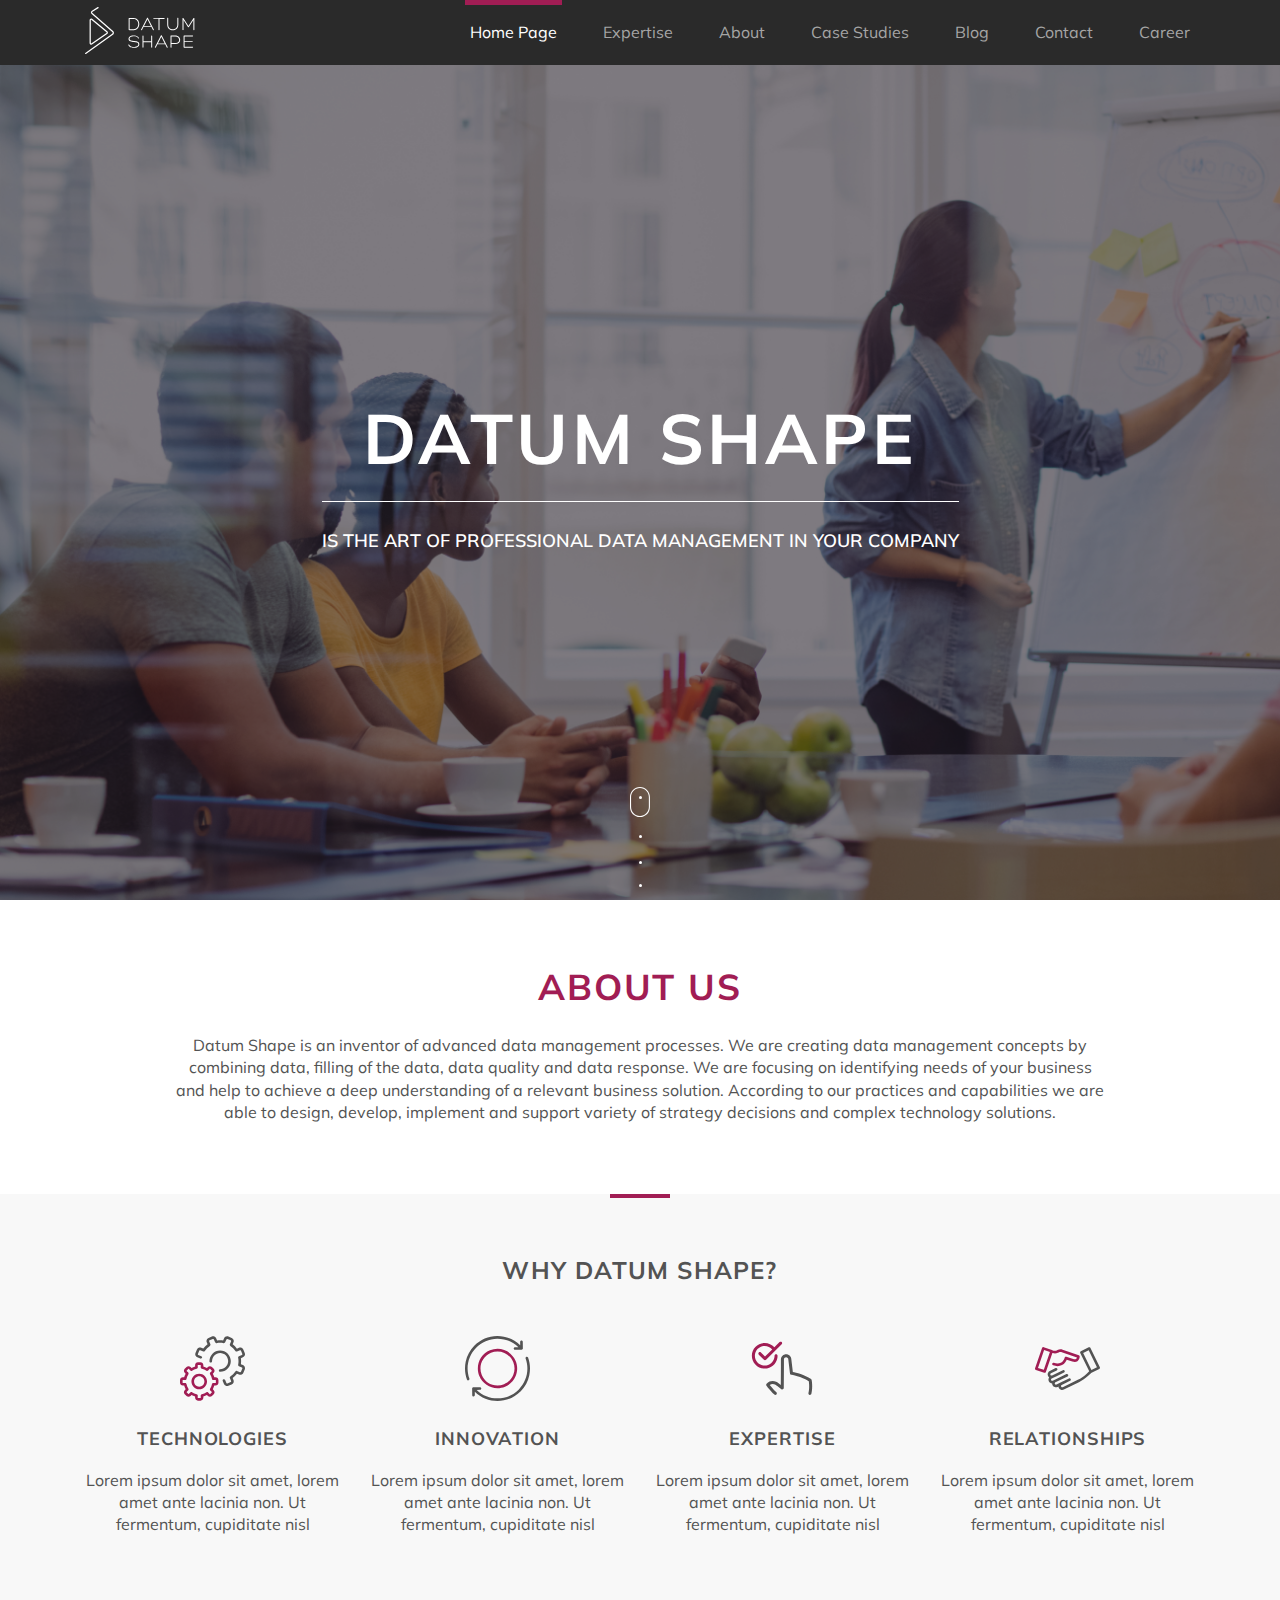
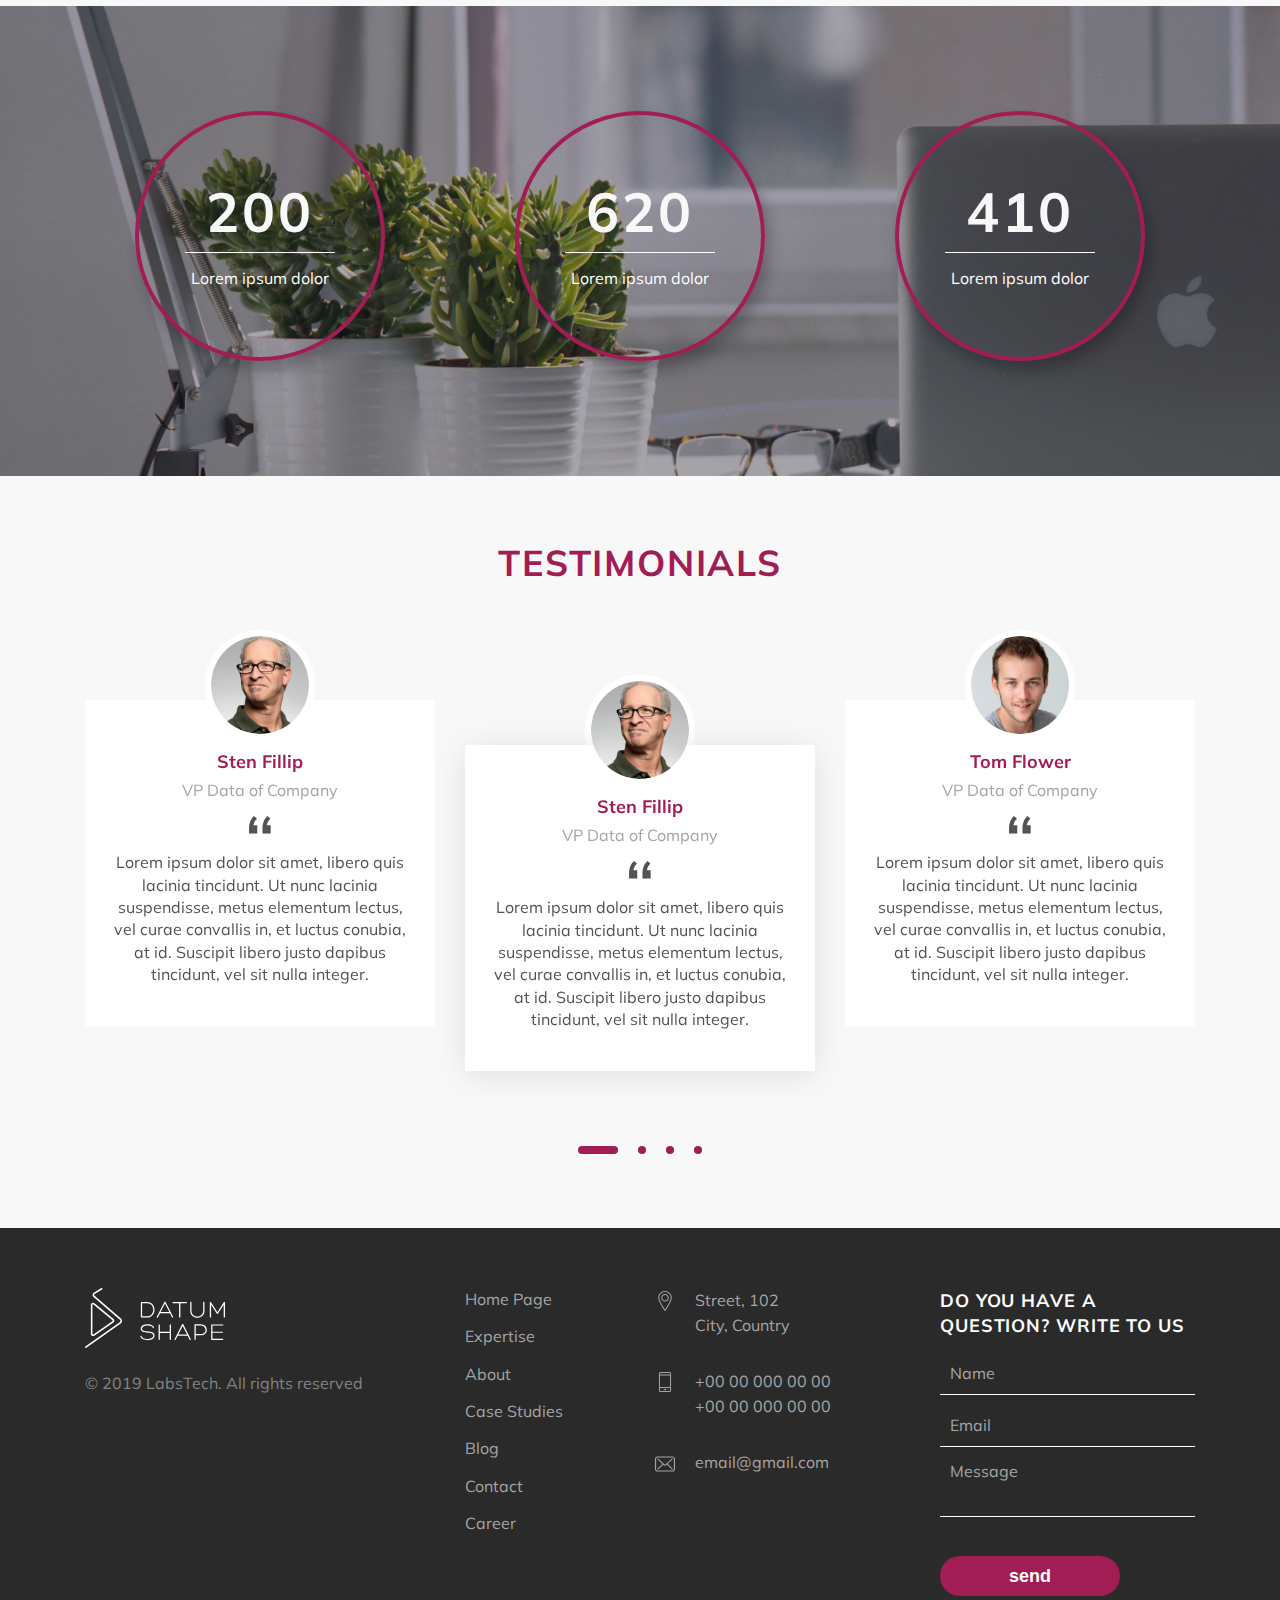
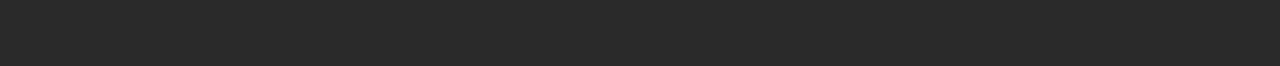
<file: index.html>
<!DOCTYPE html>
<html lang="en">

<head>
    <meta charset="UTF-8">
    <meta name="viewport" content="width=device-width, initial-scale=1.0">
    <meta http-equiv="X-UA-Compatible" content="ie=edge">
    <title>Main</title>
    <link href="https://fonts.googleapis.com/css?family=Muli:300,400,600,700,800,900&display=swap" rel="stylesheet">
    <link rel="stylesheet" href="css/animate.css">
    <link rel="stylesheet" href="css/bootstrap-grid.css">
    <!-- <link rel="stylesheet" href="css/slick-theme.css"> -->
    <link rel="stylesheet" href="css/slick.css">
    <link rel="stylesheet" href="css/common.css">
    <link rel="stylesheet" href="css/responsive.css">
</head>

<body>
    <header class="header">
        <div class="container">
            <div class="row">
                <div class="col-lg-4 align-self-center">
                    <div class="header__logo">
                        <a href="index.html"><img src="images/logo.svg" alt="logo"></a>
                    </div>
                    <div class="burger-menu">
                        <div class="menu-button" id="js-menu-button"><span></span></div>
                    </div>
                </div>
                <div class="col-lg-8 text-right">
                    <ul class="header__menu list-no-style list-inline-item">
                        <li class="active"><a href="#">Home Page</a></li>
                        <li><a href="#">Expertise</a></li>
                        <li><a href="#">About</a></li>
                        <li><a href="#">Case Studies</a></li>
                        <li><a href="#">Blog</a></li>
                        <li><a href="#">Contact</a></li>
                        <li><a href="#">Career</a></li>
                    </ul>
                </div>
            </div>
        </div>
    </header>

    <main>
        <div class="main-screen">
            <div class="main-screen__shadow-filter"></div>
            <div class="main-screen__titles">
                <h1 class="main-screen__title">Datum Shape</h1>
                <p class="main-screen__subtitle">is the art of professional data management in your company</p>
            </div>
            <a href="#scroll-here">
                <div class="main-screen__scroll-animation">
                    <img src="images/mouse-icon.svg" alt="icon">
                    <span></span>
                    <span></span>
                    <span></span>
                    <span></span>
                </div>
            </a>
        </div>
        <div class="section" id="scroll-here" name="#A1">
            <div class="container">
                <div class="text-block">
                    <h2 class="text-center mb40">about us</h2>
                    <p class="text-center general-text text-block__fix-w">
                        Datum Shape is an inventor of advanced data management processes. We are creating data
                        management
                        concepts by combining data, filling of the data, data quality and data response. We are focusing
                        on
                        identifying needs of your business and help to achieve a deep understanding of a relevant
                        business
                        solution. According to our practices and capabilities we are able to design, develop, implement
                        and
                        support variety of strategy decisions and complex technology solutions.
                    </p>
                </div>
            </div>
        </div>
        <div class="section section_grey why-dattshape">
            <div class="top-violet-line"></div>
            <div class="container">
                <h4 class="text-center">why datum shape?</h4>
                <div class="row">
                    <div class="col-lg-3 col-md-6">
                        <div class="icon-box text-center">
                            <img class="icon-box__img" src="images/settings-icon.svg" alt="icon">
                            <p class="icon-box__title">Technologies</p>
                            <p class="general-text">
                                Lorem ipsum dolor sit amet, lorem amet ante lacinia non. Ut fermentum, cupiditate nisl
                            </p>
                        </div>
                    </div>
                    <div class="col-lg-3 col-md-6">
                        <div class="icon-box text-center">
                            <img class="icon-box__img" src="images/refresh-icon.svg" alt="icon">
                            <p class="icon-box__title">Innovation</p>
                            <p class="general-text">
                                Lorem ipsum dolor sit amet, lorem amet ante lacinia non. Ut fermentum, cupiditate nisl
                            </p>
                        </div>
                    </div>
                    <div class="col-lg-3 col-md-6">
                        <div class="icon-box text-center">
                            <img class="icon-box__img" src="images/tap-icon.svg" alt="icon">
                            <p class="icon-box__title">Expertise</p>
                            <p class="general-text">
                                Lorem ipsum dolor sit amet, lorem amet ante lacinia non. Ut fermentum, cupiditate nisl
                            </p>
                        </div>
                    </div>
                    <div class="col-lg-3 col-md-6">
                        <div class="icon-box text-center">
                            <img class="icon-box__img" src="images/handshake-icon.svg" alt="icon">
                            <p class="icon-box__title">Relationships</p>
                            <p class="general-text">
                                Lorem ipsum dolor sit amet, lorem amet ante lacinia non. Ut fermentum, cupiditate nisl
                            </p>
                        </div>
                    </div>
                </div>
            </div>
        </div>
        <div class="section section_pic section_main-pic">
            <div class="container">
                <div class="row">
                    <div class="col-md-4 col-sm-4 text-center">
                        <div class="count-box">
                            <span class="count count-box__number">200</span>
                            <p class="count-box__text">Lorem ipsum dolor </p>
                        </div>
                    </div>
                    <div class="col-md-4 col-sm-4 text-center">
                        <div class="count-box">
                            <span class="count count-box__number">620</span>
                            <p class="count-box__text">Lorem ipsum dolor </p>
                        </div>
                    </div>
                    <div class="col-md-4 col-sm-4 text-center">
                        <div class="count-box">
                            <span class="count count-box__number">410</span>
                            <p class="count-box__text">Lorem ipsum dolor </p>
                        </div>
                    </div>
                </div>
            </div>
        </div>
        <div class="section section_grey testimonials">
            <div class="container">
                <h2 class="text-center mb60">TESTIMONIALS</h2>
                <div class="testimonials-slider">
                    <div class="testimonials-slider__slide">
                        <div class="testslide-block">
                            <img class="testslide-block__img" src="images/user1.png" alt="photo">
                            <div class="testslide-block__textblock text-center">
                                <p class="name">Sten Fillip</p>
                                <p class="profession">VP Data of Company</p>
                                <p class="description">
                                    <span>“</span>
                                    Lorem ipsum dolor sit amet, libero quis lacinia tincidunt. Ut nunc lacinia
                                    suspendisse, metus elementum lectus, vel curae convallis in, et luctus conubia, at
                                    id. Suscipit libero justo dapibus tincidunt, vel sit nulla integer.
                                </p>
                            </div>
                        </div>
                    </div>
                    <div class="testimonials-slider__slide">
                        <div class="testslide-block">
                            <img class="testslide-block__img" src="images/user2.png" alt="photo">
                            <div class="testslide-block__textblock text-center">
                                <p class="name">Tom Flower</p>
                                <p class="profession">VP Data of Company</p>
                                <p class="description">
                                    <span>“</span>
                                    Lorem ipsum dolor sit amet, libero quis lacinia tincidunt. Ut nunc lacinia
                                    suspendisse, metus elementum lectus, vel curae convallis in, et luctus conubia, at
                                    id. Suscipit libero justo dapibus tincidunt, vel sit nulla integer.
                                </p>
                            </div>
                        </div>
                    </div>
                    <div class="testimonials-slider__slide">
                        <div class="testslide-block">
                            <img class="testslide-block__img" src="images/user3.png" alt="photo">
                            <div class="testslide-block__textblock text-center">
                                <p class="name">Marta Kolosovska</p>
                                <p class="profession">VP Data of Company</p>
                                <p class="description">
                                    <span>“</span>
                                    Lorem ipsum dolor sit amet, libero quis lacinia tincidunt. Ut nunc lacinia
                                    suspendisse, metus elementum lectus, vel curae convallis in, et luctus conubia, at
                                    id. Suscipit libero justo dapibus tincidunt, vel sit nulla integer.
                                </p>
                            </div>
                        </div>
                    </div>
                    <div class="testimonials-slider__slide">
                        <div class="testslide-block">
                            <img class="testslide-block__img" src="images/user1.png" alt="photo">
                            <div class="testslide-block__textblock text-center">
                                <p class="name">Sten Fillip</p>
                                <p class="profession">VP Data of Company</p>
                                <p class="description">
                                    <span>“</span>
                                    Lorem ipsum dolor sit amet, libero quis lacinia tincidunt. Ut nunc lacinia
                                    suspendisse, metus elementum lectus, vel curae convallis in, et luctus conubia, at
                                    id. Suscipit libero justo dapibus tincidunt, vel sit nulla integer.
                                </p>
                            </div>
                        </div>
                    </div>
                </div>
            </div>
        </div>
    </main>
    <footer class="footer">
        <div class="container">
            <div class="row">
                <div class="col-lg-4 col-md-12">
                    <div class="footer__logo">
                        <a href="index.html"><img src="images/logo-footer.svg" alt="logo"></a>
                        <p>© 2019 LabsTech. All rights reserved</p>
                    </div>
                </div>
                <div class="col-lg-2 col-md-3 col-sm-6">
                    <div class="footer__nav">
                        <ul class="list-no-style">
                            <li><a href="#">Home Page</a></li>
                            <li><a href="#">Expertise</a></li>
                            <li><a href="#">About</a></li>
                            <li><a href="#">Case Studies</a></li>
                            <li><a href="#">Blog</a></li>
                            <li><a href="#">Contact</a></li>
                            <li><a href="#">Career</a></li>
                        </ul>
                    </div>
                </div>
                <div class="col-lg-3 col-md-4 col-sm-6">
                    <div class="footer__adress">
                        <ul class="list-no-style">
                            <li>Street, 102<br>
                                City, Country</li>
                            <li>
                                <a href="tel:+00000000000">+00 00 000 00 00</a>
                                <a href="tel:+00000000000">+00 00 000 00 00</a>
                            </li>
                            <li>
                                <a href="mailto:email@gmail.com">email@gmail.com</a>
                            </li>
                        </ul>
                    </div>
                </div>
                <div class="col-lg-3 col-md-5">
                    <div class="footer__contact">
                        <p class="title">Do you have a question? Write to us</p>
                        <form action="#" id="footer-form">
                            <div class="footer-form__inpfield">
                                <input type="text" placeholder="Name">
                            </div>
                            <div class="footer-form__inpfield">
                                <input type="email" placeholder="Email">
                            </div>
                            <div class="footer-form__inpfield">
                                <textarea placeholder="Message"></textarea>
                            </div>
                            <input class="footer-form__submit" type="submit" value="send">
                        </form>
                    </div>
                </div>
            </div>
            <p class="tablet-priv">© 2019 LabsTech. All rights reserved</p>
        </div>
    </footer>







    <script src="js/jquery.min.js"></script>
    <script src="js/bootstrap.min.js"></script>
    <script src="js/slick.js"></script>
    <script src="js/wow.min.js"></script>
    <script src="js/jquery.spincrement.min.js"></script>
    <script src="js/common.js"></script>
</body>

</html>
</file>
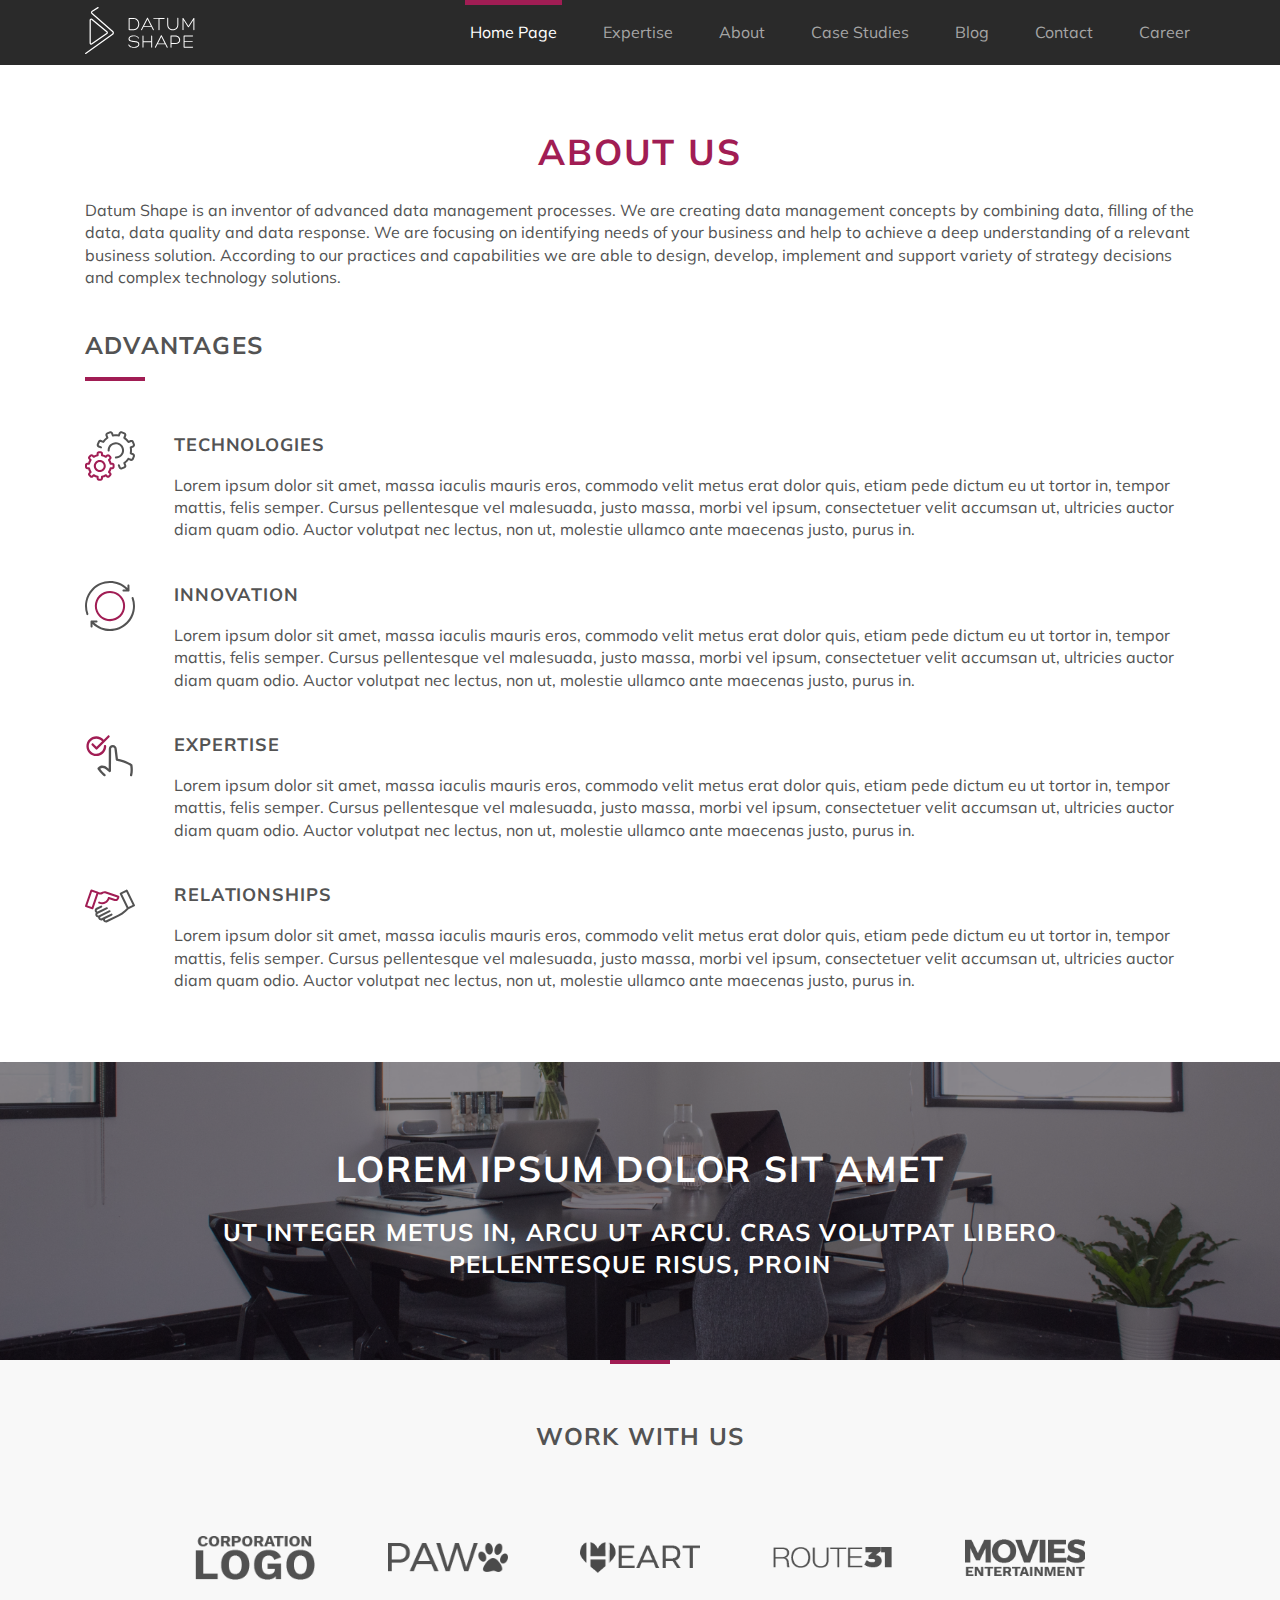
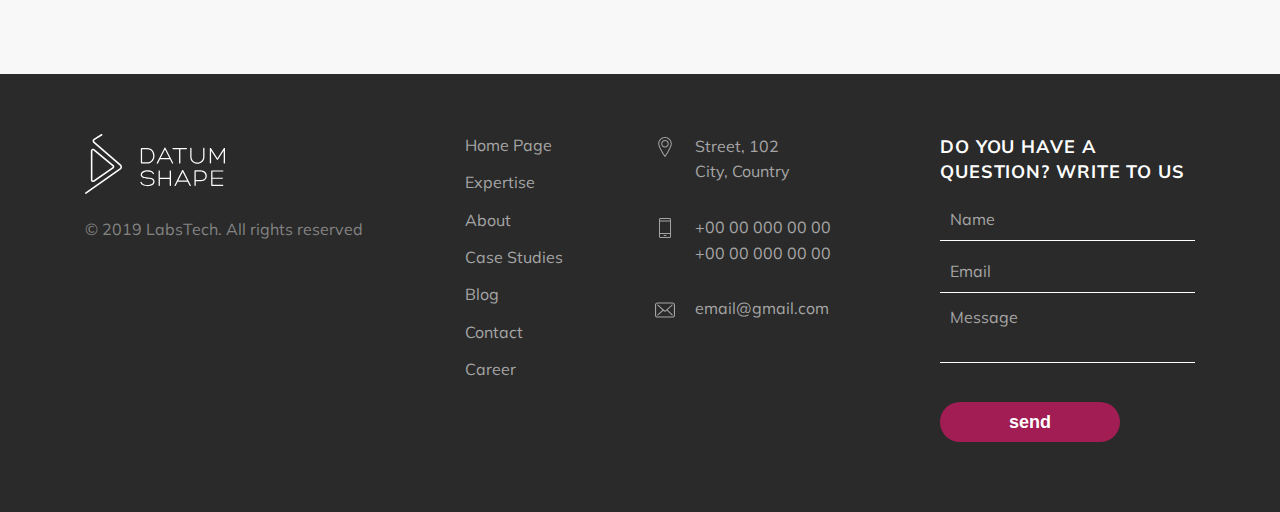
<file: about-us.html>
<!DOCTYPE html>
<html lang="en">

<head>
    <meta charset="UTF-8">
    <meta name="viewport" content="width=device-width, initial-scale=1.0">
    <meta http-equiv="X-UA-Compatible" content="ie=edge">
    <title>About us</title>
    <link href="https://fonts.googleapis.com/css?family=Muli:300,400,600,700,800,900&display=swap" rel="stylesheet">
    <link rel="stylesheet" href="css/animate.css">
    <link rel="stylesheet" href="css/bootstrap-grid.css">
    <!-- <link rel="stylesheet" href="css/slick-theme.css"> -->
    <link rel="stylesheet" href="css/slick.css">
    <link rel="stylesheet" href="css/common.css">
    <link rel="stylesheet" href="css/responsive.css">
</head>

<body>
    <header class="header">
        <div class="container">
            <div class="row">
                <div class="col-lg-4 align-self-center">
                    <div class="header__logo">
                        <a href="index.html"><img src="images/logo.svg" alt="logo"></a>
                    </div>
                    <div class="burger-menu">
                        <div class="menu-button" id="js-menu-button"><span></span></div>
                    </div>
                </div>
                <div class="col-lg-8 text-right">
                    <ul class="header__menu list-no-style list-inline-item">
                        <li class="active"><a href="#">Home Page</a></li>
                        <li><a href="#">Expertise</a></li>
                        <li><a href="#">About</a></li>
                        <li><a href="#">Case Studies</a></li>
                        <li><a href="#">Blog</a></li>
                        <li><a href="#">Contact</a></li>
                        <li><a href="#">Career</a></li>
                    </ul>
                </div>
            </div>
        </div>
    </header>

    <main>
        <div class="section section_abus">
            <div class="container">
                <h2 class="text-center mb60">about us</h2>
                <p class="general-text">
                    Datum Shape is an inventor of advanced data management processes. We are creating data management
                    concepts by combining data, filling of the data, data quality and data response. We are focusing on
                    identifying needs of your business and help to achieve a deep understanding of a relevant business
                    solution. According to our practices and capabilities we are able to design, develop, implement and
                    support variety of strategy decisions and complex technology solutions.
                </p>
                <div class="advantages">
                    <h4>advantages</h4>
                    <div class="advantages__box">
                        <div class="advantages__box-pic">
                            <img src="images/settings-icon.svg" alt="icon">
                        </div>
                        <div class="advantages__box-text">
                            <p class="advantages__title">
                                Technologies
                            </p>
                            <p class="general-text">
                                Lorem ipsum dolor sit amet, massa iaculis mauris eros, commodo velit metus erat dolor
                                quis, etiam pede dictum eu ut tortor in, tempor mattis, felis semper. Cursus
                                pellentesque vel malesuada, justo massa, morbi vel ipsum, consectetuer velit accumsan
                                ut, ultricies auctor diam quam odio. Auctor volutpat nec lectus, non ut, molestie
                                ullamco ante maecenas justo, purus in.
                            </p>
                        </div>

                    </div>
                    <div class="advantages__box">
                        <div class="advantages__box-pic">
                            <img src="images/refresh-icon.svg" alt="icon">
                        </div>
                        <div class="advantages__box-text">
                            <p class="advantages__title">
                                Innovation
                            </p>
                            <p class="general-text">
                                Lorem ipsum dolor sit amet, massa iaculis mauris eros, commodo velit metus erat dolor
                                quis, etiam pede dictum eu ut tortor in, tempor mattis, felis semper. Cursus
                                pellentesque vel malesuada, justo massa, morbi vel ipsum, consectetuer velit accumsan
                                ut, ultricies auctor diam quam odio. Auctor volutpat nec lectus, non ut, molestie
                                ullamco ante maecenas justo, purus in.
                            </p>
                        </div>

                    </div>
                    <div class="advantages__box">
                        <div class="advantages__box-pic">
                            <img src="images/tap-icon.svg" alt="icon">
                        </div>
                        <div class="advantages__box-text">
                            <p class="advantages__title">
                                Expertise
                            </p>
                            <p class="general-text">
                                Lorem ipsum dolor sit amet, massa iaculis mauris eros, commodo velit metus erat dolor
                                quis, etiam pede dictum eu ut tortor in, tempor mattis, felis semper. Cursus
                                pellentesque vel malesuada, justo massa, morbi vel ipsum, consectetuer velit accumsan
                                ut, ultricies auctor diam quam odio. Auctor volutpat nec lectus, non ut, molestie
                                ullamco ante maecenas justo, purus in.
                            </p>
                        </div>

                    </div>
                    <div class="advantages__box">
                        <div class="advantages__box-pic">
                            <img src="images/handshake-icon.svg" alt="icon">
                        </div>
                        <div class="advantages__box-text">
                            <p class="advantages__title">
                                Relationships
                            </p>
                            <p class="general-text">
                                Lorem ipsum dolor sit amet, massa iaculis mauris eros, commodo velit metus erat dolor
                                quis, etiam pede dictum eu ut tortor in, tempor mattis, felis semper. Cursus
                                pellentesque vel malesuada, justo massa, morbi vel ipsum, consectetuer velit accumsan
                                ut, ultricies auctor diam quam odio. Auctor volutpat nec lectus, non ut, molestie
                                ullamco ante maecenas justo, purus in.
                            </p>
                        </div>

                    </div>
                </div>
            </div>
        </div>
        <div class="section section_pictext section_adus-pictext">
            <div class="container">
                <h2 class="text-center color-white mb60">Lorem ipsum dolor sit amet</h2>
                <h4 class="text-center color-white">
                    Ut integer metus in, arcu ut arcu. Cras volutpat libero pellentesque risus, proin
                </h4>
            </div>
        </div>
        <div class="section section_grey work-with">
            <div class="top-violet-line"></div>
            <div class="container">
                <h4 class="text-center">
                    work with us
                </h4>
                <div class="row align-items-center justify-content-center">
                    <div class="col text-center">
                        <img src="images/corp-logo1.png" alt="pic">
                    </div>
                    <div class="col text-center">
                        <img src="images/corp-logo2.png" alt="pic">
                    </div>
                    <div class="col text-center">
                        <img src="images/corp-logo3.png" alt="pic">
                    </div>
                    <div class="col text-center">
                        <img src="images/corp-logo4.png" alt="pic">
                    </div>
                    <div class="col text-center">
                        <img src="images/corp-logo5.png" alt="pic">
                    </div>
                </div>
            </div>
        </div>
    </main>
    <footer class="footer">
        <div class="container">
            <div class="row">
                <div class="col-lg-4 col-md-12">
                    <div class="footer__logo">
                        <a href="index.html"><img src="images/logo-footer.svg" alt="logo"></a>
                        <p>© 2019 LabsTech. All rights reserved</p>
                    </div>
                </div>
                <div class="col-lg-2 col-md-3 col-sm-6">
                    <div class="footer__nav">
                        <ul class="list-no-style">
                            <li><a href="#">Home Page</a></li>
                            <li><a href="#">Expertise</a></li>
                            <li><a href="#">About</a></li>
                            <li><a href="#">Case Studies</a></li>
                            <li><a href="#">Blog</a></li>
                            <li><a href="#">Contact</a></li>
                            <li><a href="#">Career</a></li>
                        </ul>
                    </div>
                </div>
                <div class="col-lg-3 col-md-4 col-sm-6">
                    <div class="footer__adress">
                        <ul class="list-no-style">
                            <li>Street, 102<br>
                                City, Country</li>
                            <li>
                                <a href="tel:+00000000000">+00 00 000 00 00</a>
                                <a href="tel:+00000000000">+00 00 000 00 00</a>
                            </li>
                            <li>
                                <a href="mailto:email@gmail.com">email@gmail.com</a>
                            </li>
                        </ul>
                    </div>
                </div>
                <div class="col-lg-3 col-md-5">
                    <div class="footer__contact">
                        <p class="title">Do you have a question? Write to us</p>
                        <form action="#" id="footer-form">
                            <div class="footer-form__inpfield">
                                <input type="text" placeholder="Name">
                            </div>
                            <div class="footer-form__inpfield">
                                <input type="email" placeholder="Email">
                            </div>
                            <div class="footer-form__inpfield">
                                <textarea placeholder="Message"></textarea>
                            </div>
                            <input class="footer-form__submit" type="submit" value="send">
                        </form>
                    </div>
                </div>
            </div>
            <p class="tablet-priv">© 2019 LabsTech. All rights reserved</p>
        </div>
    </footer>







    <script src="js/jquery.min.js"></script>
    <script src="js/bootstrap.min.js"></script>
    <script src="js/slick.js"></script>
    <script src="js/wow.min.js"></script>
    <script src="js/jquery.spincrement.min.js"></script>
    <script src="js/common.js"></script>
</body>

</html>
</file>
<file: css/common.css>
/* general */
html {
    scroll-behavior: smooth;
  }
body {
    margin: 0;
    font-family: 'Muli', sans-serif;
}

.list-no-style {
    list-style-type: none;
    padding: 0;
    margin: 0;
}

.list-inline-item li {
    display: inline-block;
    vertical-align: middle;
}

.text-center {
    text-align: center;
}

h2 {
    font-weight: bold;
    font-size: 60px;
    line-height: 75px;
    letter-spacing: 0.05em;
    text-transform: uppercase;
    color: #A11D54;
    margin: 0;
}

h4 {
    margin: 0;
    letter-spacing: 0.05em;
    text-transform: uppercase;
    font-weight: bold;
    font-size: 30px;
    line-height: 38px;
    color: #535353;
}

/* general end */
/* header */
header {
    height: 95px;
    background-color: #2A2A2A;
}

.header__logo a img {
    max-width: 151px;
    width: 100%;
}

.header__menu {
    height: 95px;
}

.header__menu li {
    height: 95px;
    display: inline-block;
    align-items: center;
    margin-right: 50px;
    position: relative;
}

.header__menu li:before {
    content: "";
    display: inline-block;
    position: absolute;
    left: 0;
    top: 0;
    width: 0;
    height: 8px;
    transition: .5s;
    -webkit-transition: .5s;
    -moz-transition: .5s;
    -ms-transition: .5s;
    -o-transition: .5s;
    background-color: #A11D54;
}

.header__menu li.active:before,
.header__menu li:hover:before {
    width: 100%;

}

.header__menu li:last-child {
    margin-right: 0;
}

.header__menu li a {
    color: #A5A5A5;
    font-size: 18px;
    line-height: 25px;
    text-decoration: none;
    height: 100%;
    display: flex;
    align-items: center;
    padding: 0 5px;
    transition: .5s;
    -webkit-transition: .5s;
    -moz-transition: .5s;
    -ms-transition: .5s;
    -o-transition: .5s;
}

.header__menu li.active a,
.header__menu li:hover a {
    color: #fff;
}

/* header end */

/* MAIN page */
/* main screen */
.main-screen {
    height: calc(100vh - 95px);
    background: url(../images/main-pic.png) no-repeat;
    background-size: cover;
    position: relative;
    display: flex;
    align-items: center;
    justify-content: center;
}

.main-screen__shadow-filter {
    width: 100%;
    height: 100%;
    position: absolute;
    background-image: url(../images/shadow-pic.png);
}

.main-screen__titles {
    position: relative;
    z-index: 1;
    text-align: center;
    margin-top: -25px;
}

.main-screen__title {
    font-weight: bold;
    font-size: 110px;
    line-height: 138px;
    letter-spacing: 0.05em;
    text-transform: uppercase;
    color: #FFFFFF;
    margin: 0;
    padding-bottom: 13px;
    border-bottom: 1px solid #fff;
}

.main-screen__subtitle {
    text-transform: uppercase;
    font-size: 22px;
    line-height: 140%;
    color: #FFFFFF;
    font-weight: 600;
    margin: 35px 0 0 0;
}

.main-screen__scroll-animation {
    width: 27px;
    height: 127px;
    position: absolute;
    left: 0;
    right: 0;
    bottom: 13px;
    display: block;
    margin: 0 auto;
}

.main-screen__scroll-animation span {
    border-radius: 50%;
    -webkit-border-radius: 50%;
    -moz-border-radius: 50%;
    -ms-border-radius: 50%;
    -o-border-radius: 50%;
    background-color: #fff;
    width: 3.64px;
    height: 3.64px;
    display: block;
    position: absolute;
    left: 0;
    right: 0;
    margin: 0 auto;
    -webkit-animation-duration: 3s;
    animation-duration: 3s;
}

.main-screen__scroll-animation span:nth-child(2) {
    top: 13px;
    animation-iteration-count: infinite;
    -webkit-animation-name: dot1;
    animation-name: dot1;

    animation-delay: 0s;
}

.main-screen__scroll-animation span:nth-child(3) {
    bottom: 58px;
    animation-iteration-count: infinite;
    -webkit-animation-name: dot1;
    animation-name: dot1;
    animation-delay: .3s;
}

.main-screen__scroll-animation span:nth-child(4) {
    bottom: 28px;
    animation-iteration-count: infinite;
    -webkit-animation-name: dot1;
    animation-name: dot1;
    animation-delay: .6s;
}

.main-screen__scroll-animation span:nth-child(5) {
    bottom: 0;
    animation-iteration-count: infinite;
    -webkit-animation-name: dot1;
    animation-name: dot1;
    animation-delay: 0.9s;
}

.section {
    position: relative;
    padding: 90px 0 100px 0;
    background-color: #fff;
}

.section.section_grey {
    background-color: #F8F8F8;
}

.text-block__fix-w {
    max-width: 930px;
    margin: 0 auto;
}

.section.why-dattshape {
    padding: 60px 0 80px 0;
}

.why-dattshape h4 {
    margin-bottom: 75px;
}

.icon-box__img {
    height: 65px;
    margin-bottom: 20px;
}

.icon-box__title {
    letter-spacing: 0.05em;
    text-transform: uppercase;
    font-weight: bold;
    font-size: 22px;
    line-height: 28px;
    color: #535353;
    margin: 0 0 30px 0;
}

.icon-box .general-text {
    margin-bottom: 0;
}

.section.section_pic {
    height: 470px;
}

.section.section_pic.section_main-pic {
    background-image: url(../images/pic1.png);
    background-repeat: no-repeat;
    background-size: cover;
}

/* count */
.count-box {
    width: 300px;
    height: 300px;
    border-radius: 50%;
    -webkit-border-radius: 50%;
    -moz-border-radius: 50%;
    -ms-border-radius: 50%;
    -o-border-radius: 50%;
    box-shadow: 5px 10px 15px rgba(0, 0, 0, 0.25);
    border: 6px solid #A11D54;
    box-sizing: border-box;
    margin: 0 auto;
}

.count-box__number {
    color: #F8F8F8;
    letter-spacing: 0.05em;
    text-transform: uppercase;
    font-weight: bold;
    font-size: 80px;
    line-height: 100px;
    margin: 74px 0 5px 0;
    display: inline-block;
}

.count-box__text {
    margin: 0;
    font-size: 18px;
    line-height: 140%;
    padding-top: 15px;
    position: relative;
    color: #fff;
}

.count-box__text:before {
    content: "";
    display: block;
    width: 150px;
    height: 1px;
    background-color: #fff;
    position: absolute;
    top: 0;
    left: 0;
    right: 0;
    margin: 0 auto;
}

/* count end */
/* testimonials */
.section.testimonials {
    padding: 90px 0 120px 0;
}

.testslide-block__img {
    border-radius: 50%;
    -webkit-border-radius: 50%;
    -moz-border-radius: 50%;
    -ms-border-radius: 50%;
    -o-border-radius: 50%;
    width: 160px;
    height: 160px;
    border: 11px solid #fff;
    display: block;
    margin: 0 auto -60px;
}

.testslide-block__textblock {
    background-color: #fff;
    padding: 78px 35px 93px 35px;
}

.testslide-block__textblock .name {
    color: #A11D54;
    font-weight: bold;
    font-size: 22px;
    line-height: 28px;
    margin: 0 0 5px 0;
}

.testslide-block__textblock .profession {
    font-size: 16px;
    line-height: 140%;
    color: #A5A5A5;
    margin: 0 0 0 0;
}

.testslide-block__textblock .description {
    font-size: 18px;
    line-height: 140%;
    color: #535353;
    margin: 0;
}

.testslide-block__textblock .description span {
    display: block;
    color: #535353;
    font-size: 100px;
    line-height: 110px;
    height: 69px;
    overflow: hidden;
}

.testimonials-slider {
    width: calc(100% + 60px);
    margin-left: -30px;
}

.testimonials-slider .slick-slide.slick-center {
    margin-top: 45px;
    padding-bottom: 30px;
}

.slick-slide {
    outline: none;
}

.testimonials-slider .slick-slide {
    transition: .5s;
    -webkit-transition: .5s;
    -moz-transition: .5s;
    -ms-transition: .5s;
    -o-transition: .5s;
    padding-bottom: 75px;
    margin: 0 5px;
    padding-left: 10px;
    padding-right: 10px;
}

.testimonials .container {
    overflow: hidden;
}

.testimonials-slider .slick-dots {
    padding: 0;
    margin: 35px 0 0 0;
    list-style-type: none;
    text-align: center;
}

.testimonials-slider .slick-dots li {
    display: inline-block;
    vertical-align: middle;
    margin: 0 10px;
}

.testimonials-slider .slick-dots li button {
    padding: 0;
    width: 8px;
    height: 8px;
    background-color: #A11D54;
    border: none;
    border-radius: 4px;
    -webkit-border-radius: 4px;
    -moz-border-radius: 4px;
    -ms-border-radius: 4px;
    -o-border-radius: 4px;
    overflow: hidden;
    color: transparent;
    -webkit-touch-callout: none;
    -webkit-user-select: none;
    -khtml-user-select: none;
    -moz-user-select: none;
    -ms-user-select: none;
    user-select: none;
    outline: none;
    transition: .5s;
    -webkit-transition: .5s;
    -moz-transition: .5s;
    -ms-transition: .5s;
    -o-transition: .5s;
}

.testimonials-slider .slick-dots li.slick-active button {
    width: 40px;
}

.slick-slide.slick-active.slick-center .testslide-block__textblock {
    box-shadow: 0px 4px 30px rgba(0, 0, 0, 0.1);
}

/* testimonials end */
/* footer */
footer {
    padding: 65px 0 80px 0;
    background-color: #2A2A2A;
}

.footer__logo a img {
    width: 100%;
    max-width: 205px;
}

.footer__logo a {
    display: block;
    margin-bottom: 40px;
}

.footer__logo p {
    color: #838383;
    font-size: 16px;
    line-height: 140%;
    margin: 0;
}

.footer__nav ul li {
    margin-bottom: 25px;
}

.footer__nav ul li:last-child {
    margin-bottom: 0px;
}

.footer__nav ul li a {
    text-decoration: none;
    color: #A5A5A5;
    font-size: 18px;
    line-height: 140%;
}

.footer__adress ul li {
    padding-left: 40px;
    position: relative;
    font-size: 18px;
    line-height: 160%;
    color: #A5A5A5;
    margin-bottom: 30px;
}

.footer__adress ul li a {
    display: block;
    font-size: 18px;
    color: #A5A5A5;
    text-decoration: none;
}

.footer__adress ul li:before {
    content: "";
    display: inline-block;
    position: absolute;
    top: 3px;
    left: 0;
    width: 20px;
    height: 20px;
    background-size: 100% 100%;
}

.footer__adress ul li:first-child:before {
    background-image: url(../images/location-icon.svg);
}

.footer__adress ul li:nth-child(2):before {
    background-image: url(../images/smartphone-icon.svg);
}

.footer__adress ul li:nth-child(3):before {
    background-image: url(../images/envelope-icon.svg);
    top: 6px;
}

.footer__contact .title {
    letter-spacing: 0.05em;
    text-transform: uppercase;
    font-weight: bold;
    font-size: 22px;
    line-height: 140%;
    color: #fff;
    margin: 0 0 30px 0;
}

.footer-form__inpfield input::-webkit-input-placeholder,
.footer-form__inpfield textarea::-webkit-input-placeholder {
    color: #A5A5A5;
    font-size: 18px;
    line-height: 160%;
    font-family: 'Muli', sans-serif;
}

.footer-form__inpfield input::-moz-placeholder,
.footer-form__inpfield textarea::-moz-placeholder {
    color: #A5A5A5;
    font-size: 18px;
    line-height: 160%;
    font-family: 'Muli', sans-serif;
}

.footer-form__inpfield input:-ms-input-placeholder,
.footer-form__inpfield textarea:-ms-input-placeholder {
    color: #A5A5A5;
    font-size: 18px;
    line-height: 160%;
    font-family: 'Muli', sans-serif;
}

.footer-form__inpfield input:-moz-placeholder,
.footer-form__inpfield textarea:-moz-placeholder {
    color: #A5A5A5;
    font-size: 18px;
    line-height: 160%;
    font-family: 'Muli', sans-serif;
}

.footer-form__inpfield input {
    border: none;
    background-color: transparent;
    width: 100%;
    border-bottom: 1px solid #fff;
    height: 50px;
    outline: none;
    color: #A5A5A5;
    padding-left: 10px;
    font-size: 18px;
    margin-bottom: 12px;
}

.footer-form__inpfield textarea {
    outline: none;
    resize: none;
    border: none;
    background-color: transparent;
    width: 100%;
    border-bottom: 1px solid #fff;
    font-size: 18px;
    padding-left: 10px;
    color: #A5A5A5;
    font-size: 18px;
    height: 80px;
    margin-bottom: 35px;
}

.footer-form__submit {
    outline: none;
    font-weight: bold;
    font-size: 18px;
    line-height: 160%;
    color: #FFFFFF;
    width: 210px;
    height: 40px;
    border-radius: 20px;
    -webkit-border-radius: 20px;
    -moz-border-radius: 20px;
    -ms-border-radius: 20px;
    -o-border-radius: 20px;
    background-color: #A11D54;
    border: none;
}

.footer-form__submit {
    width: 180px;
}

/* ABOUT US */

.section_abus {
    padding: 100px 0 100px 0;
}

.section_abus .general-text {
    margin: 0;
}

.advantages {
    margin-top: 80px;
}

.advantages h4 {
    padding-bottom: 26px;
    position: relative;
    margin-bottom: 50px;
}

.advantages h4:after {
    content: "";
    display: inline-block;
    position: absolute;
    left: 0;
    bottom: 0;
    width: 60px;
    height: 4px;
    background-color: #A11D54;
}

.advantages__box-pic {
    width: 85px;
    display: inline-block;
    vertical-align: top;
}

.advantages__box-text {
    width: calc(100% - 90px);
    display: inline-block;
    vertical-align: top;
}

.advantages__title {
    color: #535353;
    letter-spacing: 0.05em;
    text-transform: uppercase;
    font-weight: bold;
    font-size: 22px;
    line-height: 28px;
    margin: 0 0 25px 0;
}

.advantages__box-text .general-text {
    margin: 0;
}

.advantages__box {
    margin-bottom: 40px;
}

.advantages div:last-child {
    margin-bottom: 0;
}

.section.section_pictext {
    padding: 128px 0;
}

.section_adus-pictext {
    background-position: center center;
    background-size: cover;
    background-image: url(../images/pic2.png);
    background-repeat: no-repeat;
}

.section_adus-pictext h4 {
    max-width: 850px;
    margin: 0 auto;
}

.section.work-with {
    padding: 60px 0 90px 0;
}

.work-with img {
    max-width: 170px;
}

.work-with h4 {
    margin-bottom: 84px;
}

.work-with .row {
    padding: 0 8%;
}

.advantages__box img {
    width: 65px;
}









.burger-menu,
.tablet-priv {
    display: none;
}


/* font-family: 'Muli', sans-serif; */
.color-white {
    color: #fff;
}

p.general-text {
    font-size: 18px;
    line-height: 140%;
    color: #535353;
}

.top-violet-line {
    height: 4px;
    width: 60px;
    display: block;
    position: absolute;
    left: 0;
    right: 0;
    top: 0;
    margin: 0 auto;
    background-color: #A11D54;
}

.mb40 {
    margin-bottom: 40px;
}

.mb60 {
    margin-bottom: 60px;
}

/* animations */

@-webkit-keyframes dot1 {
    0% {
        opacity: 1;
    }

    50% {
        opacity: 0;
    }

    100% {
        opacity: 1;
    }
}

@keyframes dot1 {
    0% {
        opacity: 1;
    }

    50% {
        opacity: 0;
    }

    100% {
        opacity: 1;
    }
}
</file>
<file: css/responsive.css>
@media(min-width:1550px) {
    .container {
        max-width: 1410px;
    }
}

@media(max-width:1550.8px) {

    header,
    .header__menu li,
    .header__menu {
        height: 65px;
    }

    .main-screen {
        height: calc(100vh - 65px);
    }

    .header__menu li:before {
        height: 5px;
    }

    .header__menu li a {
        font-size: 16px;
    }

    .header__logo a img {
        max-width: 110px;
    }

    .main-screen__title {
        font-size: 70px;
        line-height: 100px;
    }

    .main-screen__subtitle {
        font-size: 18px;
        line-height: 120%;
        margin: 28px 0 0 0;
    }

    .main-screen__scroll-animation {
        width: 20px;
        height: 100px;
    }

    .main-screen__scroll-animation img {
        width: 20px;
    }

    .main-screen__scroll-animation span {
        width: 3px;
        height: 3px;
    }

    .main-screen__scroll-animation span:nth-child(2) {
        top: 9px;
    }

    .main-screen__scroll-animation span:nth-child(3) {
        bottom: 49px;
    }

    .main-screen__scroll-animation span:nth-child(4) {
        bottom: 23px;
    }

    h2 {
        font-size: 36px;
        line-height: 54px;
    }

    .section,
    .section.why-dattshape,
    .section.testimonials,
    footer {
        padding: 60px 0 70px 0;
    }

    p.general-text {
        font-size: 16px;
    }

    h4 {
        font-size: 24px;
        line-height: 32px;
    }

    .icon-box__title {
        margin-bottom: 15px;
        font-size: 18px;
    }

    .why-dattshape h4 {
        margin-bottom: 50px;
    }

    .count-box {
        width: 250px;
        height: 250px;
        border: 4px solid #A11D54;
    }

    .count-box__number {
        font-size: 55px;
        line-height: 70px;
    }

    .count-box__text {
        font-size: 16px;
    }

    .count-box__number {
        margin-top: 62px;
    }

    .section_pic.section_main-pic {
        display: flex;
        align-items: center;
    }

    .header__menu li {
        margin-right: 32px;
    }

    .testslide-block__img {
        width: 110px;
        height: 110px;
        border: 6px solid #fff;
        margin: 0 auto -40px;
    }

    .testslide-block__textblock .name {
        font-size: 18px;
        line-height: 24px;
    }

    .testslide-block__textblock .description span {
        font-size: 80px;
        line-height: 84px;
        height: 50px;
    }

    .testslide-block__textblock {
        padding: 50px 25px 40px 25px;
    }

    .footer__logo a img {
        max-width: 140px;
    }

    .footer__logo a {
        margin-bottom: 20px;
    }

    .footer__nav ul li a,
    .footer__adress ul li,
    .footer__adress ul li a {
        font-size: 16px;
    }

    .footer__nav ul li {
        margin-bottom: 15px;
    }

    .footer__adress ul li:nth-child(3):before {
        top: 4px;
    }

    .footer__contact .title {
        font-size: 18px;
        margin: 0 0 15px 0;
    }

    .footer-form__inpfield input,
    .footer-form__inpfield textarea {
        font-size: 16px;
    }

    .footer-form__inpfield input::-webkit-input-placeholder,
    .footer-form__inpfield textarea::-webkit-input-placeholder {
        font-size: 16px;
    }

    .footer-form__inpfield input::-moz-placeholder,
    .footer-form__inpfield textarea::-moz-placeholder {
        font-size: 16px;
    }

    .footer-form__inpfield input:-ms-input-placeholder,
    .footer-form__inpfield textarea:-ms-input-placeholder {
        font-size: 16px;
    }

    .footer-form__inpfield input:-moz-placeholder,
    .footer-form__inpfield textarea:-moz-placeholder {
        font-size: 16px;
    }

    .footer-form__inpfield input {
        height: 42px;
        margin-bottom: 10px;
    }

    .footer-form__inpfield textarea {
        height: 60px;
    }

    .section.section_abus h2 {
        margin-bottom: 20px;
    }

    .advantages {
        margin-top: 40px;
    }

    .advantages h4 {
        padding-bottom: 20px;
    }

    .advantages__title {
        font-size: 18px;
    }

    .advantages__title {
        margin-bottom: 15px;
    }

    .advantages__box img {
        width: 50px;
    }

    .section.section_pictext {
        padding: 80px 0;
    }

    .section.section_pictext h2 {
        margin-bottom: 20px;
    }

    .work-with img {
        max-width: 120px;
    }









    .testslide-block__textblock .description {
        font-size: 16px;
    }

    .testimonials h2.mb60 {
        margin-bottom: 40px;
    }

    .mb40 {
        margin-bottom: 20px;
    }

}

@media(max-width:1199.8px) {

    header,
    .header__menu li,
    .header__menu {
        height: 50px;
    }

    .main-screen {
        height: calc(100vh - 50px);
    }

    .header__menu li a {
        font-size: 15px;
    }

    .header__menu li {
        margin-right: 16px;
    }

    .header__logo a img {
        max-width: 90px;
    }

    .footer__contact .title {
        font-size: 15px;
    }
}

@media(max-width:991.8px) {
    .section.work-with {
        padding: 40px 0;
    }

    .work-with h4 {
        margin-bottom: 40px;
    }

    .work-with img {
        max-width: 120px;
        width: 100%;
    }

    .work-with .row {
        padding: 0;
    }

    header .col-lg-8 {
        position: initial;
    }

    .header__menu {
        display: none;
        height: auto;
        position: absolute;
        top: 50px;
        z-index: 2;
        width: 100%;
        background-color: #2a2a2a;
        left: 0;
    }

    .header__menu li {
        margin: 0;
        display: block;
        height: auto;
        padding: 15px 0;
    }

    .header__menu li a {
        display: block;
        text-align: center;
    }

    .header__logo a img {
        margin: 5px 0;
    }

    /* BURGER MENU */
    .burger-menu {
        display: inline-block;
        position: absolute;
        right: 15px;
        top: 11px;
    }

    .burger-menu .menu-button {
        position: relative;
        display: block;
        width: 25px;
        height: 25px;
    }

    .burger-menu .menu-button span {
        position: absolute;
        top: 50%;
        left: 0;
    }

    .burger-menu .menu-button span:before,
    .burger-menu .menu-button span:after {
        position: absolute;
        content: '';
    }

    .burger-menu .menu-button span:before {
        margin-top: -8px;
    }

    .burger-menu .menu-button span:after {
        margin-top: 8px;
    }

    .burger-menu .menu-button span,
    .burger-menu .menu-button span:before,
    .burger-menu .menu-button span:after {
        display: block;
        width: 25px;
        height: 2px;
        background: white;
        transition: all 300ms ease;
        -webkit-transition: all 300ms ease;
        -moz-transition: all 300ms ease;
        -ms-transition: all 300ms ease;
        -o-transition: all 300ms ease;
    }

    .burger-menu .menu-button--active span {
        background-color: rgba(0, 0, 0, 0);
    }

    .burger-menu .menu-button--active span:before {
        margin-top: 0;
        background-color: white;
        transform: rotate(-45deg);
    }

    .burger-menu .menu-button--active span:after {
        margin-top: 0;
        background-color: white;
        transform: rotate(45deg);
    }

    .main-screen {
        min-height: 450px;
    }

    .section.why-dattshape .row .col-md-6:first-child .icon-box,
    .section.why-dattshape .row .col-md-6:nth-child(2) .icon-box {
        margin-bottom: 30px;
    }

    .count-box {
        width: 200px;
        height: 200px;
        border: 4px solid #A11D54;
    }

    .count-box__number {
        font-size: 45px;
        line-height: 55px;
    }

    .count-box__text {
        font-size: 14px;
    }

    .count-box__number {
        margin-top: 45px;
    }

    .section,
    .section.why-dattshape,
    .section.testimonials,
    footer {
        padding: 40px 0;
    }

    .section.section_pic {
        height: auto;
    }

    .testimonials-slider {
        width: calc(100% + 30px);
        margin-left: -15px;
    }

    .footer__logo p {
        display: none;
    }

    .footer__logo {
        text-align: center;
        margin-bottom: 30px;
    }

    .tablet-priv {
        display: block;
        margin: 30px 0 0 0;
        text-align: center;
        color: #838383;
        font-size: 16px;
        line-height: 140%;
    }
}

@media(max-width:767.8px) {

    .advantages__title {
        font-size: 16px;
        margin-bottom: 10px;
    }

    .advantages__box-pic {
        width: 60px;
    }

    .advantages__box-text {
        width: calc(100% - 65px);
    }

    .section.section_pictext {
        padding: 50px 0;
    }

    .section.section_pictext.section_adus-pictext h4 {
        font-size: 18px;
        line-height: 28px;
    }

    .header__menu li:before {
        height: 3px;
    }

    .header__menu li {
        padding: 10px 0;
    }

    .main-screen__title {
        font-size: 60px;
        line-height: 70px;
    }

    .main-screen__subtitle {
        font-size: 16px;
        margin: 20px 0 0 0;
    }

    h2 {
        font-size: 28px;
        line-height: 38px;
    }

    .why-dattshape h4 {
        margin-bottom: 30px;
    }

    .section.why-dattshape .icon-box,
    .section.why-dattshape .icon-box {
        margin-bottom: 30px;
    }

    .icon-box__img {
        margin-bottom: 10px;
    }

    .icon-box .general-text {
        margin-top: 0;
    }

    .icon-box__title {
        margin-bottom: 10px;
    }

    .count-box {
        width: 175px;
        height: 175px;
    }

    .count-box__text:before {
        width: 100%;
    }

    .count-box__text {
        max-width: 105px;
        margin: 0 auto;
        padding-top: 7px;
    }

    .count-box__number {
        font-size: 38px;
        line-height: 48px;
    }

    .testimonials-slider .slick-slide {
        padding-bottom: 0;
    }

    .testimonials h2.mb60 {
        margin-bottom: 25px;
    }

    .footer__contact {
        margin-top: 30px;
    }

    .tablet-priv {
        font-size: 14px;
    }

    .section.why-dattshape .row .col-md-6:last-child .icon-box {
        margin-bottom: 0;
    }











}

@media(max-width:575.8px) {
    .section.work-with .col {
        width: 200px;
        display: inline-block;
        min-width: 100px;
    }

    .work-with img {
        margin-bottom: 10px;
    }

    .section.section_pictext.section_adus-pictext h4 {
        font-size: 14px;
        line-height: 24px;
    }

    .section.section_pictext {
        padding: 40px 0;
    }

    .advantages h4 {
        margin-bottom: 30px;
    }

    .advantages h4 {
        padding-bottom: 10px;
    }

    .header__menu {
        padding-bottom: 20px;
    }

    .main-screen__title {
        font-size: 42px;
        line-height: 52px;
    }

    .main-screen__subtitle {
        font-size: 16px;
        line-height: 26px;
    }

    .main-screen__titles {
        padding: 0 15px;
    }

    h2 {
        font-size: 24px;
        line-height: 34px;
    }

    p.general-text,
    .testslide-block__textblock .description {
        font-size: 14px;
    }

    h4 {
        font-size: 18px;
        line-height: 28px;
    }

    .icon-box__title {
        font-size: 14px;
        margin-bottom: 0;
    }

    .count-box {
        margin-bottom: 20px;
    }

    .section.section_pic.section_main-pic .row .col-md-4:last-child .count-box {
        margin-bottom: 0;
    }

    .footer__nav {
        text-align: center;
        margin-bottom: 40px;
    }

    .footer__adress {
        max-width: 180px;
        margin: 0 auto;
    }

    .footer__contact .title {
        text-align: center;
    }

    .footer-form__submit {
        width: 180px;
        margin: 0 auto;
        display: block;
    }





}

@media(max-width:350px) {
    .main-screen__title {
        font-size: 34px;
        line-height: 44px;
    }
}
</file>
